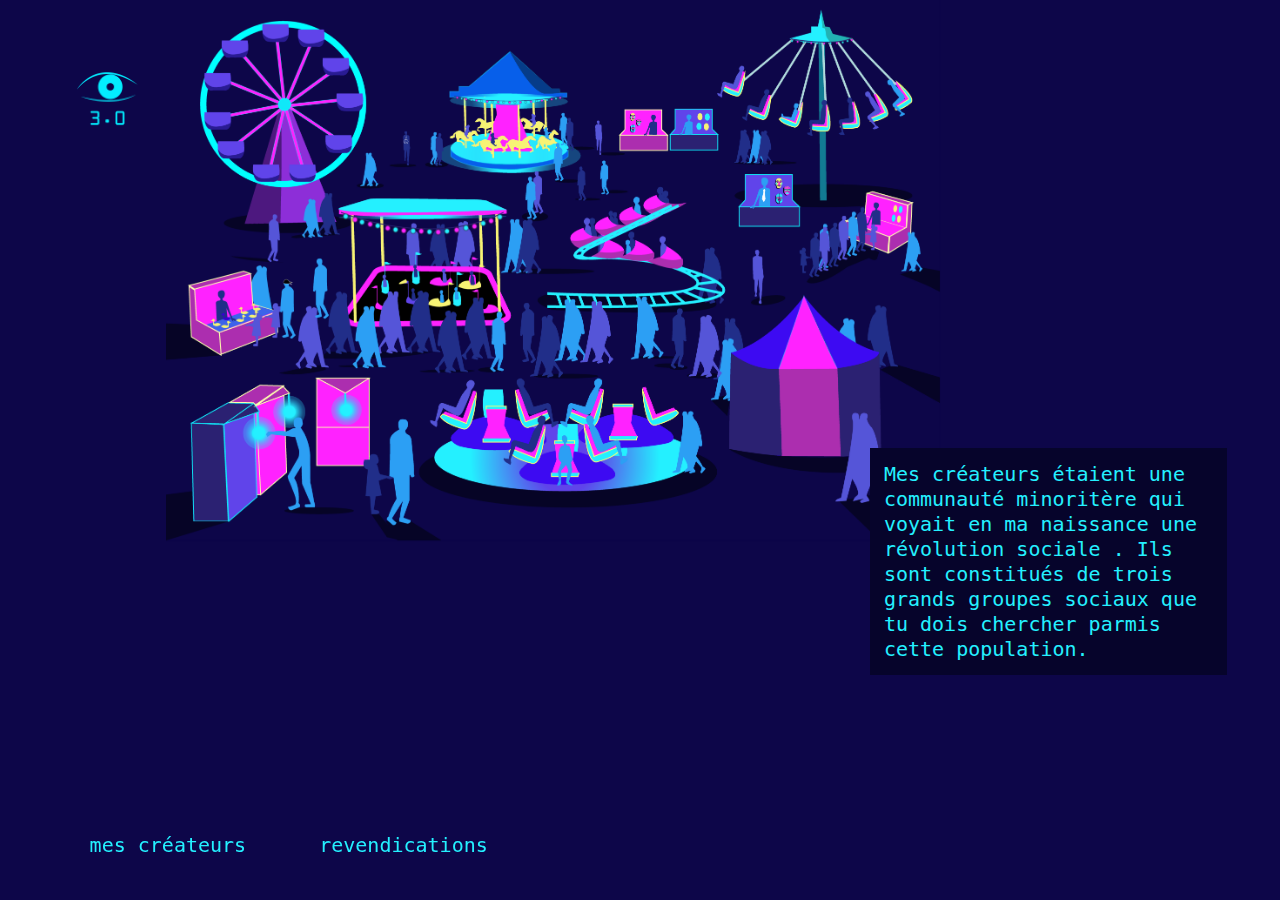
<file: page1.html>
<!doctype html>
<html lang="fr">
<head>
<meta charset="UTF-8">
<link href="style.css" rel="stylesheet" type="text/css"> 
<link href="reset.css" rel="stylesheet" type="text/css"> 
<title> "Internet 3.O"</title>
</head>
<body id="charlie">

	
		
		<div  class="logo">
			<a href="index.html"><img src="images/logo.png" alt="logo"> </a>
		</div>

			<nav> 
				<ul>
					<li><a href="page1.html"> mes créateurs </a></li>
					<li><a href="page3.html"> revendications </a></li>
						
				</ul>

		 	</nav>

		 <div id="fleche">
			 <a href="page2.html"><img src="images/picto.png"></a> 
		 </div>


	
		<div id="app1">
			<p id="hip"> LES HIPPIES <br/>
					Ils avaient une volonté d’évolution individuelle dans un monde sans frontière et bienveillant. C’est notamment grâce au LSD  qu’ils ont acquis une <em> ouverture d’esprit </em> pour voir le <em> monde </em> dans sa globalité et aider aux avancés d'internet.
	   	 	</p>
	   	</div>
	   	 
	   	<div id="app2">
	  	  <p id="hack"> LES PIRATES <br/>
					A l'origine de beaucoup de découvertes,ils prônaient la <em> liberté d’expression </em>, l’échange d’égal à égal. Ils voulaient conserver l’<em> anonymat </em> dans les échanges et s’opposaient à toute forme de censure. Ce sont les actuels militants du web. 
			</p> 
		</div>

	   
		<div id="app3">
	   		 <p id="science"> 	
	   		 		LES SCIENTIFIQUES <br/>
					La volonté des scientifiques était de centraliser leurs recherches et de les échanger rapidement. Le premier réseau a été créer pour le CERN en 1989 par Time berners-Lee. La notion de <em> partage et d’échange </em> était très forte.
	   		 </p> 

	   	</div>

	  
	   	<p id="mes">Mes créateurs étaient une communauté minoritère qui voyait en ma naissance une <em>révolution sociale </em>. Ils sont constitués de trois grands groupes sociaux que tu dois chercher parmis cette population.</p>

		 	

	

</body> 
</html>
</file>
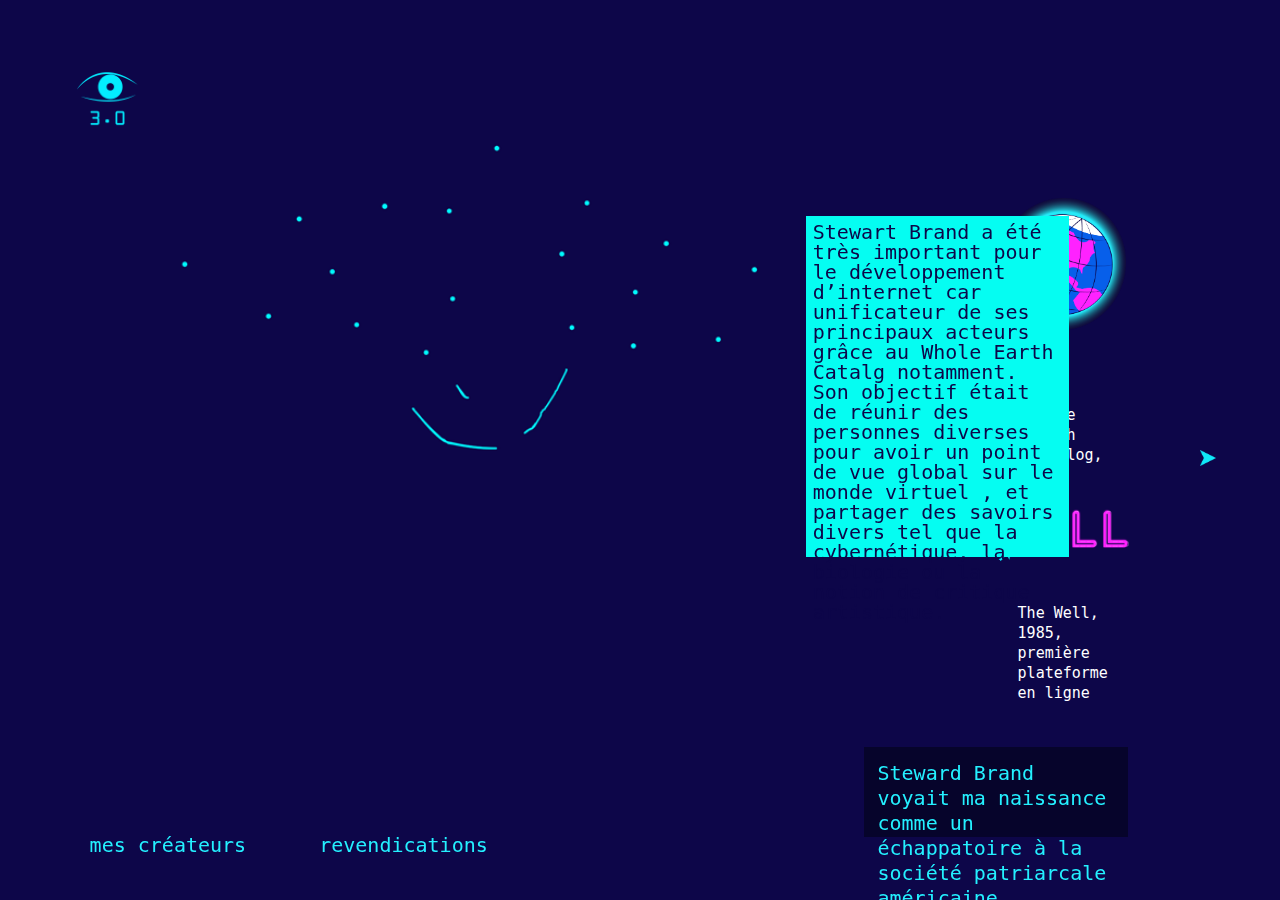
<file: page2.html>
<!doctype html>
<html lang="fr">
<head>
<meta charset="UTF-8">
<link href="style.css" rel="stylesheet" type="text/css"> 
<link href="reset.css" rel="stylesheet" type="text/css"> 
<title> "Internet 3.O"</title>
</head>


<body id="brand">
	<div  class="logo">
		<a href="index.html" ><img src="images/logo.png" alt="logo"> </a>
	</div>


 <div id="fleche2">
			 <a href="page3.html"><img src="images/picto.png"></a> 
		 </div>

	
	
	
	<figure id="terre">
		<a href="https://fr.m.wikipedia.org/wiki/Whole_Earth_catalog" target="_blank"><img src="images/terre.png" alt="image de la terre"> </a>

			<figcaption> Whole earth catalog, 1968 </figcaption>
	</figure>


	<figure id="well">
		<a href="https://fr.m.wikipedia.org/wiki/The_WELL" target="_blank"><img src="images/well.png" alt="The well"/> </a>

			<figcaption> The Well, 1985, première plateforme en ligne </figcaption>
	</figure> 



	
	
		<nav> 

				<ul>
					<li><a href="page1.html"> mes créateurs </a></li>
					<li><a href="page3.html"> revendications </a></li>
					
				</ul>

			</nav>

		<div id="homme">

			<p> Steward Brand voyait ma naissance comme un échappatoire à la société patriarcale américaine.</p>
			
		</div>


		<div id="cet">
				
					<p> <strong> Stewart Brand </strong> a été très important pour le développement d’internet car unificateur de ses principaux acteurs grâce au <strong>Whole Earth Catalg</strong> notamment. Son objectif était de réunir des personnes diverses pour avoir un point de vue global sur le <em> monde virtuel </em>, et partager des savoirs divers tel que la cybernétique, la biologie ou la notion de critique artistique. </p>

		</div>

</body>
</html>
</file>
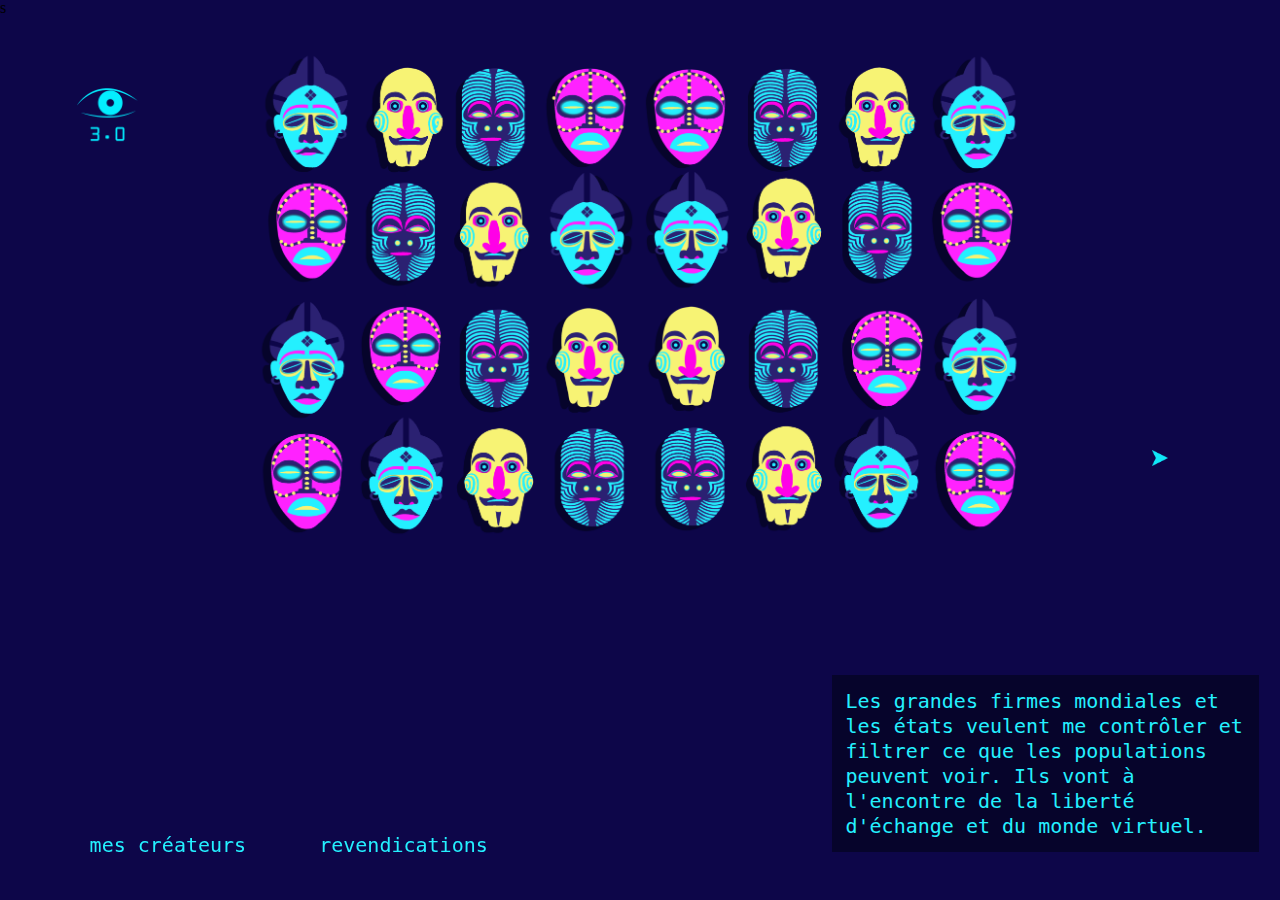
<file: page3.html>
s<!doctype html>
<html lang="fr">
<head>
<meta charset="UTF-8">
<link href="style.css" rel="stylesheet" type="text/css"> 
<link href="reset.css" rel="stylesheet" type="text/css"> 
<title> "Internet 3.O"</title>
</head>
<body id="sarko"> 
		
		<div  class="logo">
			<a href="index.html"><img src="images/logo.png" alt="logo"> </a>
		</div>

			<nav> 


				<ul>
					<li><a href="page1.html"> mes créateurs </a></li>
					<li><a href="page3.html"> revendications </a></li>
					
				</ul>

		 	</nav>



		<div id="fleche3">
			 <a href="page4.html"><img src="images/picto.png"></a> 
		 </div>


		 <div id="video">

		 <iframe width="560" height="315" src="https://www.youtube.com/embed/LW5Z6T9Azyg" frameborder="0" gesture="media" allow="encrypted-media" allowfullscreen></iframe>
		 <figcaption> Discour de Nicolas Sarkozy au G8, 2008 </figcaption>	
 		</div>


 <p id="grande"> Les grandes firmes mondiales et les états veulent me contrôler et filtrer ce que les populations peuvent voir. Ils vont à l'encontre de la liberté d'échange et du monde virtuel. </p>



 </body>
 </html>
</file>
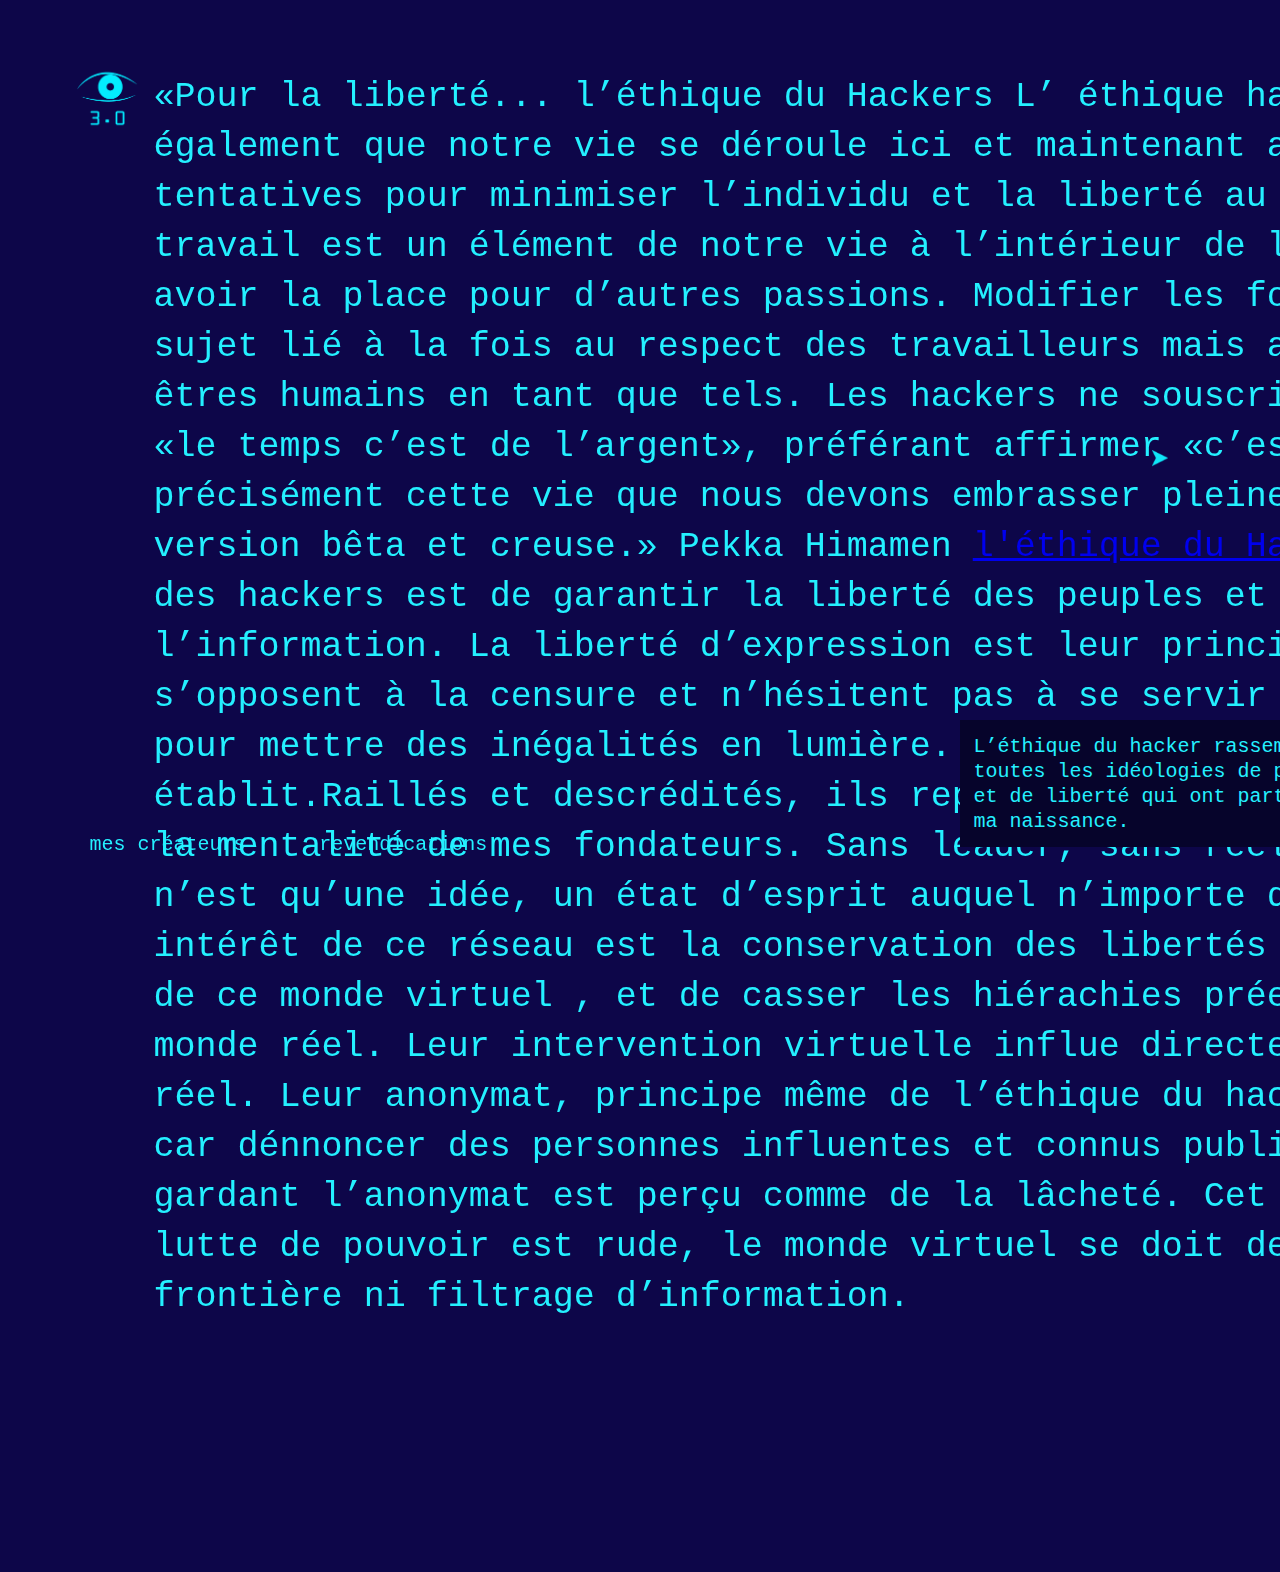
<file: page4.html>
<!doctype html>
<html lang="fr">
<head>
<meta charset="UTF-8">
<link href="style.css" rel="stylesheet" type="text/css"> 
<link href="reset.css" rel="stylesheet" type="text/css"> 


<title> "Internet 3.O"</title>
</head>



<body id="hackers"> 
		
		<div  class="logo">
			<a href="index.html"><img src="images/logo.png" alt="logo"> </a>
		</div>

			<nav> 

		<ul>
			<li><a href="page1.html"> mes créateurs </a></li>
			<li><a href="page3.html"> revendications </a></li>
			
			
 		</ul>

	</nav>

		<div id="fleche4">
			 <a href="index.html"><img src="images/picto.png"></a> 
		 </div>

<div id="discour">
	<p>«Pour la liberté... l’éthique du Hackers 
		L’<strong> éthique <strong> <strong> hacker <strong> nous rapelle également que notre vie se déroule ici et maintenant au milieu de toutes ces tentatives pour minimiser l’individu et la liberté au nom du «travail». Le travail est un élément de notre vie à l’intérieur de laquelle il doit y avoir la place pour d’autres passions. Modifier les formes du travail est un sujet lié à la fois au respect des travailleurs mais aussi au respect des êtres humains en tant que tels. Les hackers ne souscrivent pas à l’idée qe «le temps c’est de l’argent», préférant affirmer «c’est ma vie». c’est précisément cette vie que nous devons embrasser pleinement et pas une version bêta et creuse.»


		<strong> Pekka Himamen </strong>

		
		
			<a href="https://repo.zenk-security.com/Others/L.Ethique%20Hacker.pdf" target="_BLANK"> l'éthique du Hackers, 2001 </a>

		

		La volonté des hackers est de garantir la <strong>liberté <strong> des peuples et leur accès à l’information. La liberté d’expression est leur principale occupation. Ils s’opposent à la censure et n’hésitent pas à se servir de leurs compétences pour mettre des inégalités en lumière. Les «anonymous» ne sont pas un groupe établit.Raillés et descrédités, ils représentent pourtant l’essence même de la mentalité de mes fondateurs. Sans leader, sans réel groupe établit, ce n’est qu’une idée, un état d’esprit auquel n’importe qui peut adhérer.   L’<strong> intérêt </strong> de ce réseau est la conservation des libertés individuelles au saint de ce monde <strong> virtuel </strong>, et de casser les hiérachies préexistantes dans le monde réel. Leur intervention virtuelle influe directement sur le monde réel. Leur anonymat, principe même de l’éthique du <strong> hacker </strong> fait polémique, car dénnoncer des personnes influentes et connus publiquement tout en gardant l’anonymat est perçu comme de la lâcheté. Cet engagement et cette lutte de pouvoir est rude, le monde virtuel se doit de rester libre, sans frontière ni filtrage d’information. </p>

</div>


<p id="naissance">L’éthique du hacker rassemble toutes les idéologies de partage et de liberté qui ont participé à ma naissance. </p>


</body>
</html>
</file>
<file: style.css>
body {
 	width: 100%;
 	background: #0d0649 no-repeat;
 	font-family: 'Share Tech Mono', monospace;
 }

/*--------------PAGE0-------------*/
#accueil {
			  background-image: url("images/vortex.gif");
			  background-repeat: no-repeat;
			  background-size: 80%;
			  background-position: top;
			  background-color: rgb(13,6,73);
				}

#ha {
		width:1100px;
		height:800px;
		left:25%;
		position:absolute;
		top:18%;
		;
}

#ha p {
			opacity:0;
			font-family: 'Share Tech Mono', monospace;
		}

#ha:hover p {
				opacity:1;
				color: #0d0649;
			   } 

nav {
	 position:fixed;
	 left:6%;
	 bottom:5%;

	}



ul{
	width:500px;
	
}
nav ul li{
	font-family: 'Share Tech Mono', monospace;
	font-size: 20px;
	/*border:2px solid red;*/
	display:inline-block;
	width:200px;
	margin:0 1vw;
	}

nav ul li a{
			color:#24f0ff;
			text-decoration: none;
}

nav ul li a:hover {
			color:#24f0ff;
			text-decoration: none;
			font-size: 25px;
}

nav ul li a:active {
			text-decoration: none;
			background-color: #ff22ff;
}


nav ul li a:visited{
			color:#24f0ff;
			text-decoration: overline;
			
}



.logo{
		position:absolute;
		width: 120px;
		margin-top:-2%;
		left:6%;
		position:fixed;
		}

.logo img{
	width: 100%;

}


#fleche img {
			 width:1.25%;
			 position:absolute;
			 right:5%;
			 top:50%;

			}


#je2 {
		left:0%; 
		top:15%;
		background-color: rgba(5,253,242,0.75);
    	position:absolute;
        padding:0.6vh;
        width:200px;
       
		}	

	

#je3 {
		left:5%;
		top:35%;
		background-color: rgba(5,253,242,0.75);
        position:absolute;
        padding:0.6vh;
        width:100px;
		}	

#je4 {
		margin-left:35%;
		margin-top:28%;
		background-color: rgba(5,253,242,0.75);
     	position:absolute;
     	padding:0.6vh;
		}

#je5 {
		margin-left:42%;
		margin-top:18%;
		background-color: rgba(5,253,242,0.75);
     	position:absolute;
     	padding:0.6vh;
     	width: 200px;
		}

#je6 {
		margin-left:80%;
		margin-top:17%;
		background-color: rgba(5,253,242,0.75);
     	display: inline-block;
     	padding:0.6vh;
		}

	
li{
	border: 1px solid green;
	width: 100vw;
	display: inline-block;
	color: white;
}

img{
		width: 100vw;
		float:left;
		margin-left:15vw;
		margin-top: -65vh;
}

p{ 
	color:white; }


/*--------------PAGE1-------------*/

#charlie {
			background-image: url("images/charlie.png");
			  background-repeat: no-repeat;
			  background-size: 74vw;
			  background-position: top;
			  background-color: rgb(13,6,73);
				} 
#mes p{
			font-family: 'Share Tech Mono', monospace;
			font-size: 20px;
			line-height: 20px

				} 

#app1 {
				width:50px;
				height:100px;
				left:25%;
				position:absolute;
				top:15%;
}

#app1 p {
				opacity:0;
				font-family: 'Share Tech Mono', monospace;
				font-size: 18px;
				line-height: 20px
}

#app1:hover p {
						opacity:1;
						color: #0d0649;
} 



#app2 {
				width:50px;
				height:100px;
				left:18%;
				position:absolute;
				top:40%;
		}

#app2 p {
				opacity:0;
				font-family: 'Share Tech Mono', monospace;
				font-size: 18px;
				line-height: 20px
		}

#app2:hover p {
						opacity:1;
						color: #0d0649;
				} 

#app3 {
				width:50px;
				height:100px;
				left:55%;
				position:absolute;
				top:27%;
		}

#app3 p {
				opacity:0;
				font-family: 'Share Tech Mono', monospace;
				font-size: 18px;
				line-height: 20px
		}

#app3:hover p {
						opacity:1;
						color: #0d0649;
				} 

#hip {
		margin-left:15%;
		margin-top:2%;
		background-color: rgba(5,253,242,0.90);
     	position:absolute;
     	padding:0.4vh;
     	width:300px;
		}


#hack {
		margin-left:5%;
		margin-top:24%;
		background-color: rgba(5,253,242,0.90);
     	position:absolute;
     	padding:0.6vh;
     	width:300px;
		}

#science {
			margin-left:79%;
			margin-top:8%;
			background-color: rgba(5,253,242,0.90);
     		position:absolute;
     		padding:0.6vh;
     		width:300px;
		  }

#mes {
		margin-left:68%;
		margin-top:35%;
		background-color: rgba(6,4,43,1);
     	position:absolute;
     	padding:1.5vh;
     	width:330px;
     	color: #24f0ff;
     	text-align: left;
     	font-family: 'Share Tech Mono', monospace;
		font-size: 20px;
		line-height: 25px;
		color: #24f0ff;

	}

#mes p {
			font-family: 'Share Tech Mono', monospace;
			font-size: 20px;
			line-height: 25px;
			color: #24f0ff;

			}





/*--------------PAGE2-------------*/

#brand {
			background-image: url("images/brand.gif");
			  background-repeat: no-repeat;
			  background-size: 68vw;
			  /*background-position: left;*/
			  bottom:65%;
			  background-color: rgb(13,6,73);
			  right:80%;
			}

#fleche2 img {
			 width:1.25%;
			 position:absolute;
			 right:5%;
			 top:50%;

			}

#cet p {
			width: 250px;
			height: 36.5vh;
			background-color: rgba(5,253,242,1);
			padding: 0.5%;
			border:2px;
			margin-left:63vw;
			margin-top: 24vh;
			position:fixed;
			color: #0d0649;
			font-family: 'Share Tech Mono', monospace;
			font-size: 20px;
			line-height: 20px
			
			}


#homme {
			width: 18.5vw;
			height: 7vh;
			padding: 1.5vh;
			border:2px;
			margin-left:67.5vw;
			margin-top: 83vh;
			position:fixed;
			background-color: rgba(6,4,43,1);
			
			}


#homme p {
			font-family: 'Share Tech Mono', monospace;
			font-size: 20px;
			line-height: 25px;
			color: #24f0ff;

			}


#brant img {
			width: 15% ;
			position:absolute;
			left:15%;
			top:14%;
			
			}


#terre img {
			width:13%;
			position:absolute;
			left:75%;
			top:22%;
			}

#well img {
			width:13%;
			position:absolute;
			left:77%;
			top:54%;
			font-family: 'Share Tech Mono', monospace;
			font-size: 15px;
			line-height: 20px;
			color: white;
		}

#terre figcaption {
					width:7%;
					position:absolute;
					left:80.5%;
					top:45%;
					font-family: 'Share Tech Mono', monospace;
					font-size: 15px;
					line-height: 20px;
					color: white;
					}


#well figcaption {
			width:9%;
			position:absolute;
			left:79.5%;
			top:67%;
			font-family: 'Share Tech Mono', monospace;
			font-size: 15px;
			line-height: 20px;
			color: white;
			}



/*--------------PAGE3-------------*/

#sarko {
		background-image: url("images/masque.png");
		background-repeat: no-repeat;
		background-size: 67%;
		background-position: top;
		background-color: rgb(13,6,73);
}
#fleche3 img {
			 width:1.25%;
			 position:absolute;
			 left:90%;
			 top:50%;

			}

#video iframe {
			width:30%;
			position:absolute;
			left:35%;
			top:32%;
			opacity:0;

			}

#video iframe:hover {
					 opacity:1;
					}


#video figcaption {
			width:40%;
			position:absolute;
			left:40%;
			top:63%;
			font-family: 'Share Tech Mono', monospace;
			font-size: 20px;
			line-height: 20px;
			color: #ff22ff;

			}

#video figcaption {
					opacity:0;
				   }

#video figcaption:hover {
					opacity:1;
						}


#grande {
			font-family: 'Share Tech Mono', monospace;
			font-size: 20px;
			line-height:25px;
			height:150px;
			width:400px;
			position:fixed;
			padding:1.5vh;
			left:65%;
			top:75%;
			background-color: rgba(6,4,43,1);
     		color: #24f0ff;
     		text-align: left;
          
	}







/*--------------PAGE4-------------*/

#discour {
		  width:1600px;
		  height:1500px;
		  position:absolute;
		  left:12%;
		  top:8%;

			}

#discour p {
			font-family: 'Share Tech Mono', monospace;
			font-size: 35px;
			line-height: 50px;
			color: #24f0ff;

			}



#naissance {
				font-family: 'Share Tech Mono', monospace;
				height:100px;
				width:400px;
				position:fixed;
				padding:1.5vh;
				left:75%;
				top:80%;
				font-family: 'Share Tech Mono', monospace;
				font-size: 20px;
				line-height: 25px;
				background-color: rgba(6,4,43,1);
     			color: #24f0ff;
     			text-align: left;
			}


#fleche4 img {
			 width:1.25%;
			 position:absolute;
			 left:90%;
			 top:50%;
			 position:fixed;

			}
</file>
